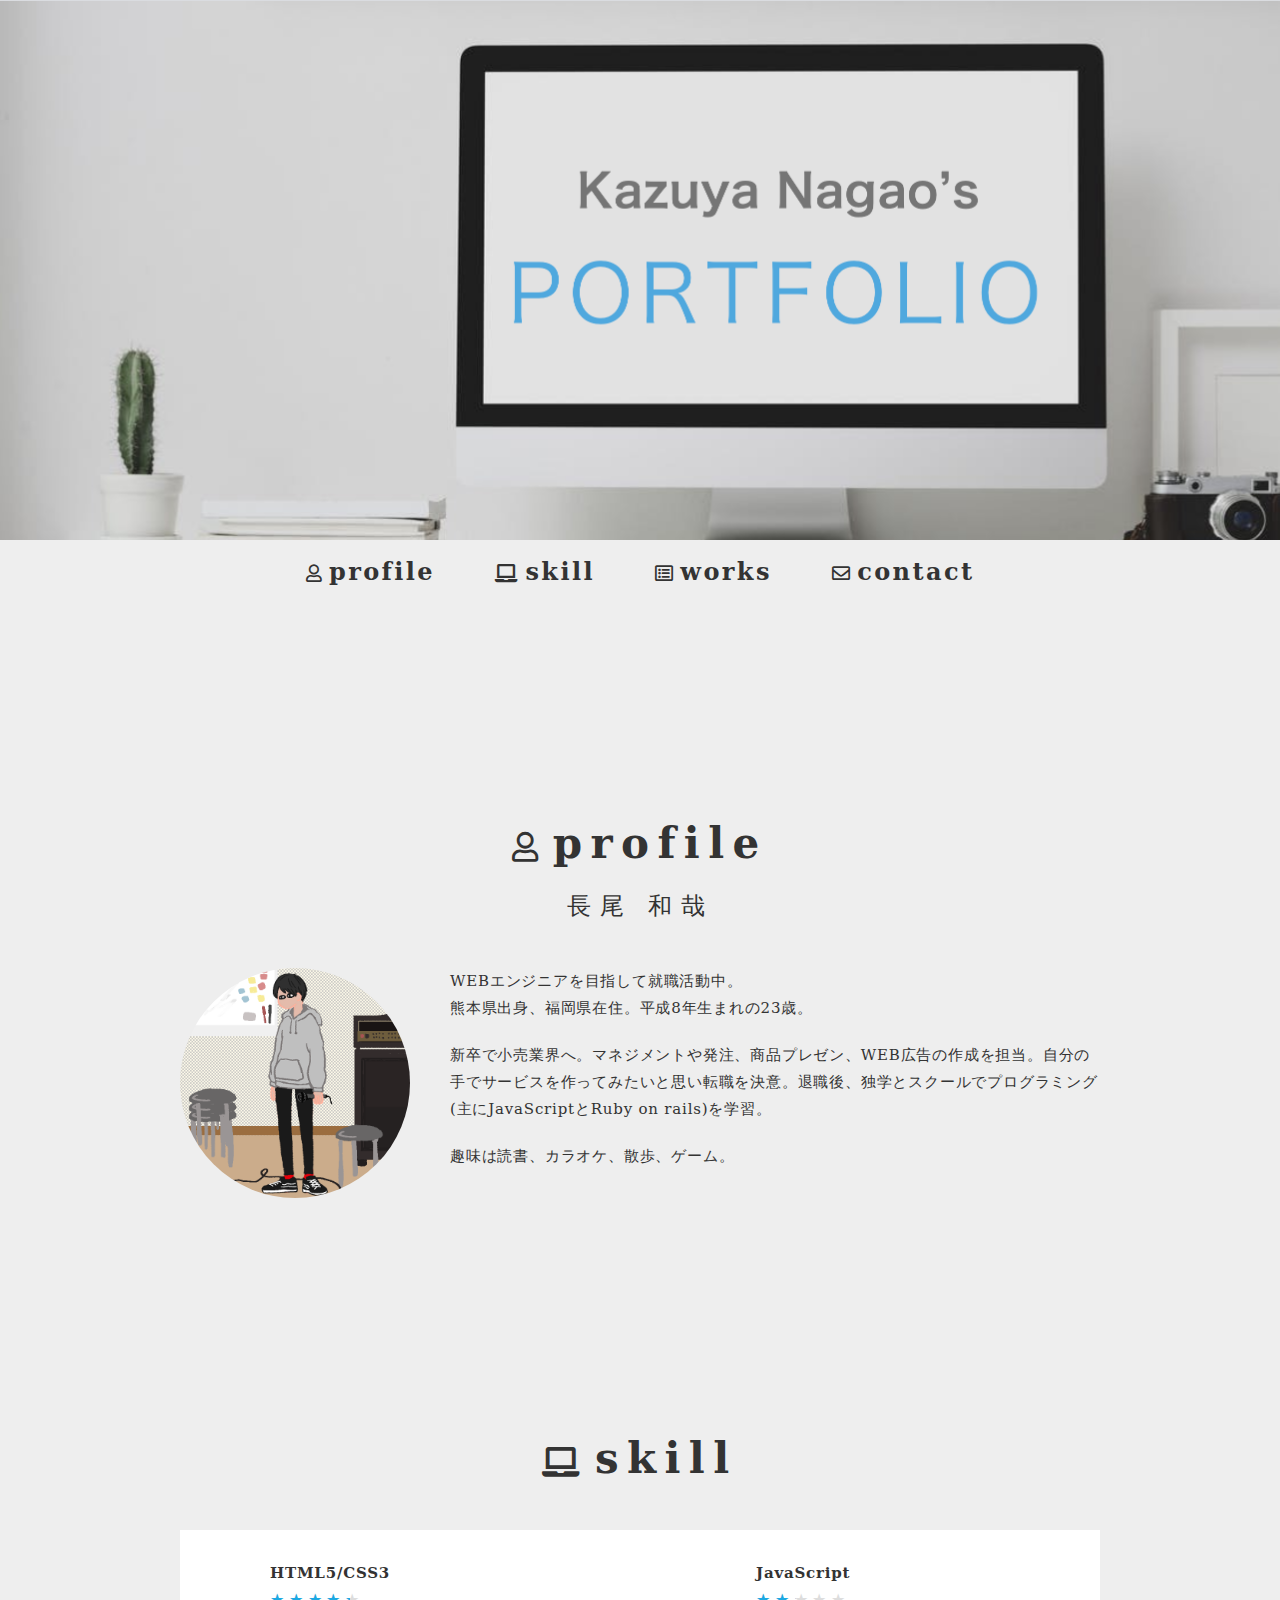
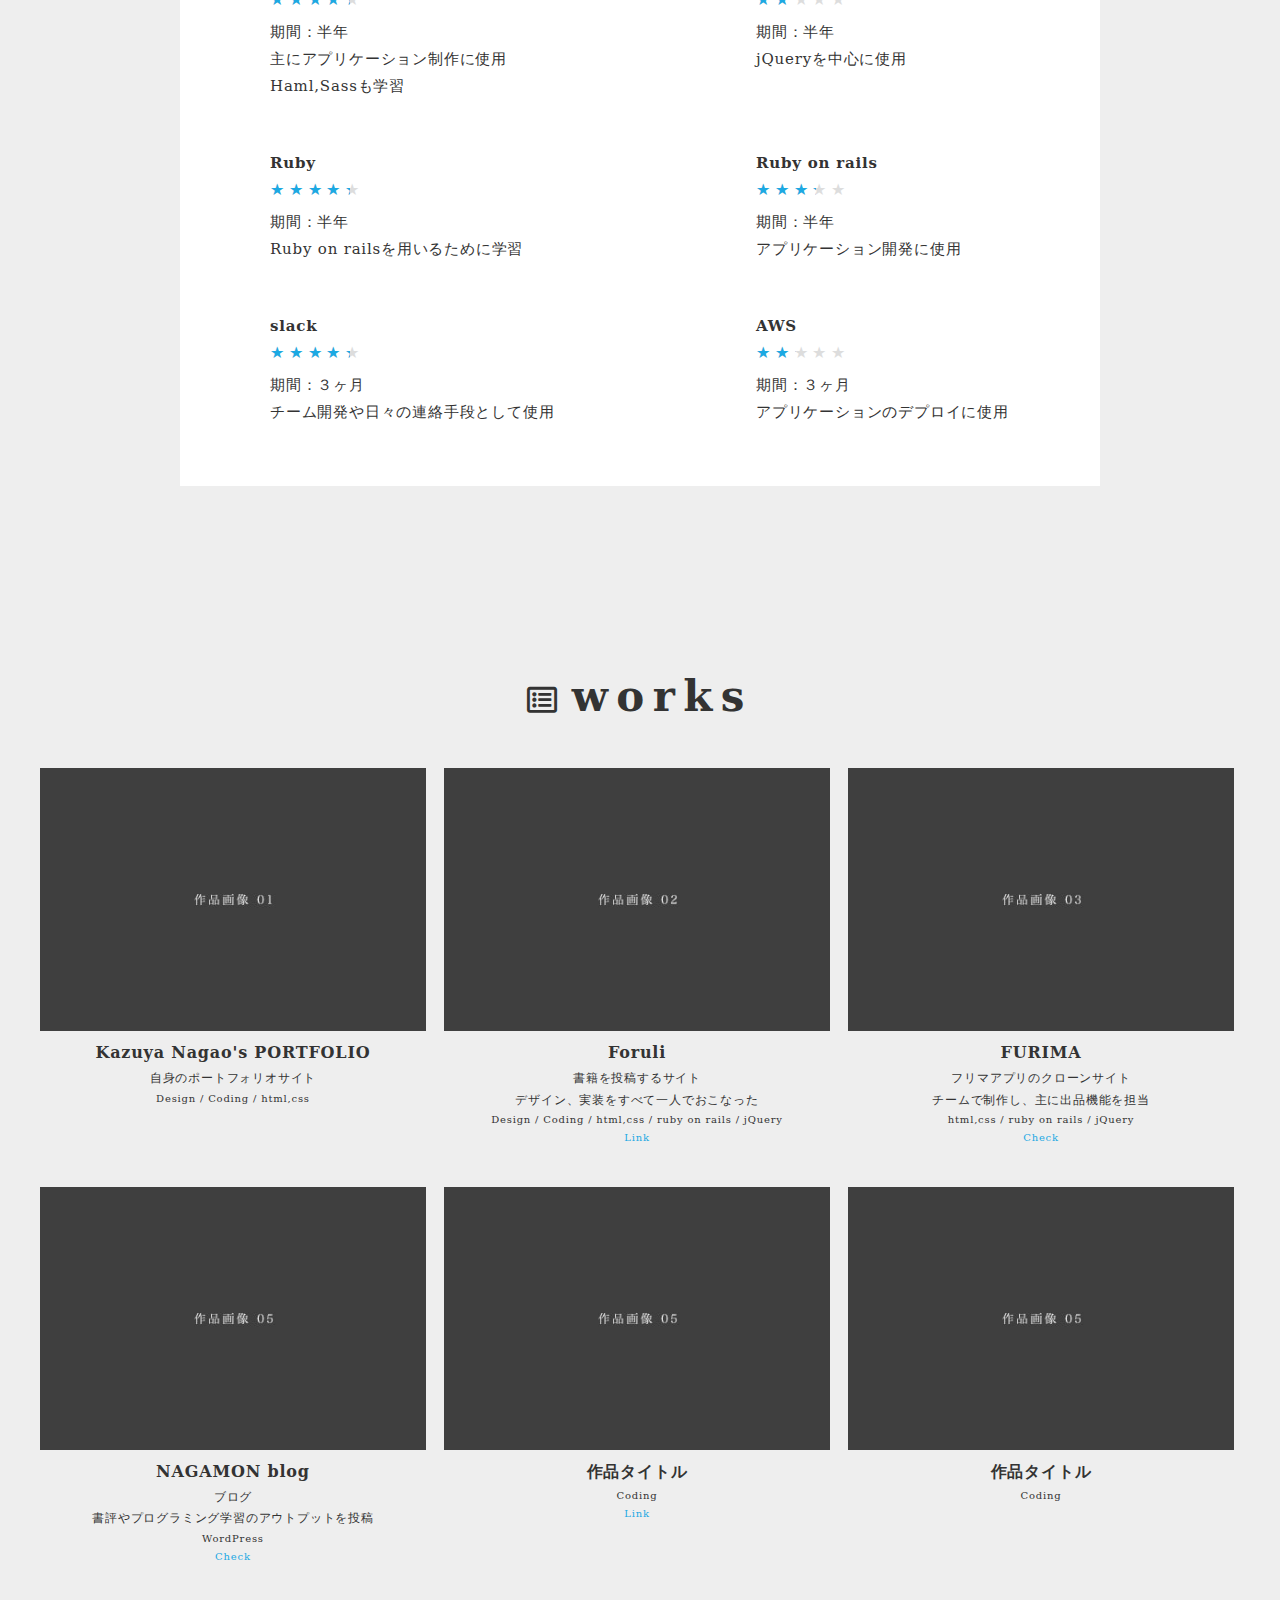
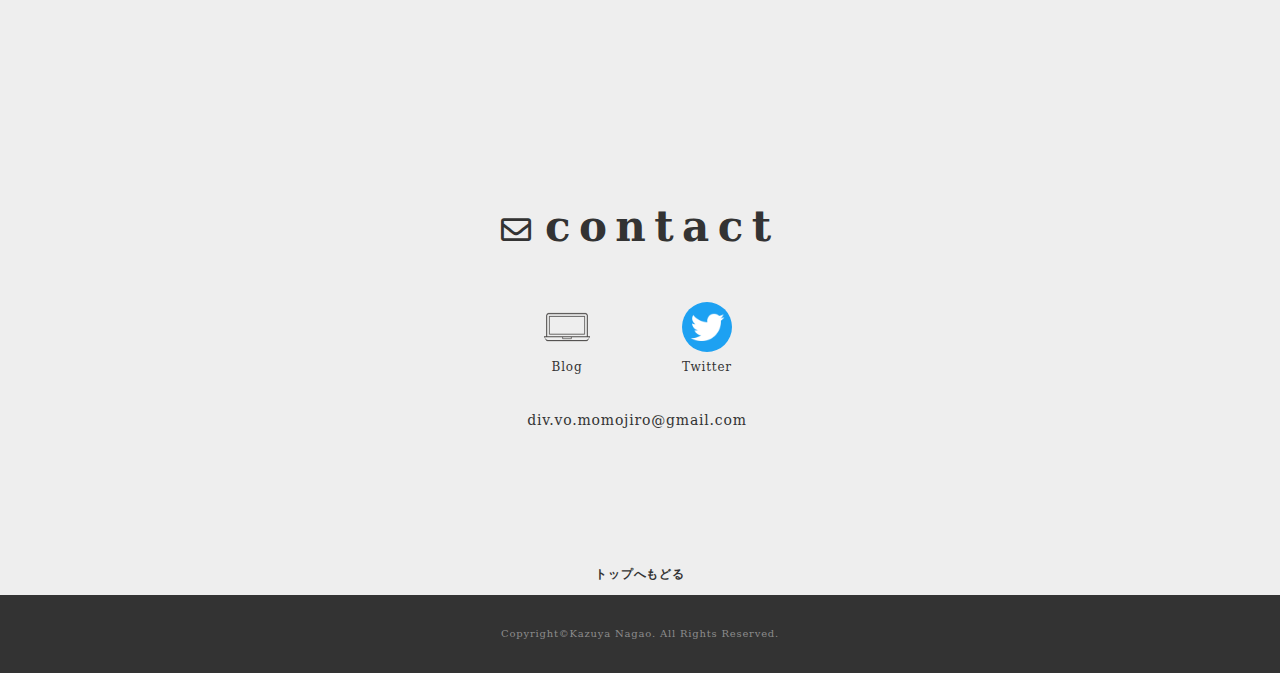
<file: index.html>
<!DOCTYPE html>
<html>
<head>
  <meta charset="utf-8">
  <meta name="viewport" content="width=device-width,initial-scale=1.0,user-scalable=no">
  <meta property='og:type' content='website'>
  <meta property='og:title' content='ナガオカズヤのポートフォリオ'>
  <meta property='og:url' content='URL入る'>
  <meta property='og:description' content='ナガオカズヤのポートフォリオ'>
  <meta property="og:image" content="img/ogp.png">
  <meta name="description" content="ナガオカズヤのポートフォリオ。" />
  <title>長尾和哉ポートフォリオ</title>
  <link href="https://fonts.googleapis.com/css?family=Amatic+SC&display=swap" rel="stylesheet">
  <link href="https://fonts.googleapis.com/css?family=Cormorant+Garamond&display=swap" rel="stylesheet">
  <link href="css/reset.css" media="all" rel="stylesheet" type="text/css" />
  <link href="css/photoswipe/photoswipe.css" media="all" rel="stylesheet" type="text/css" />
  <link href="css/photoswipe/default-skin/default-skin.css" media="all" rel="stylesheet" type="text/css" />
  <link href="css/style.css" media="all" rel="stylesheet" type="text/css" />
  <link rel="shortcut icon" href="img/favicon.ico" />
  <link href="https://use.fontawesome.com/releases/v5.6.1/css/all.css" rel="stylesheet">
</head>

<body>
  <div class="wrapper">

    <!-- .header -->
    <header class="header">
      <h1 class="logo">
        <!-- <span class="logo-name">Kazuya Nagao’s -->
        </span>
        <!-- <span class="logo-title">PORTFOLIO</span> -->
      </h1>
    </header>
    <!-- /.header -->

    <!-- .gnav -->
    <nav class="gnav">
      <ul class="gnav-list">
        <li class="gnav-item"><a class="gnav-link" href="#about-section"><i class="far fa-user"></i>PROFILE</a></li>
        <li class="gnav-item"><a class="gnav-link" href="#skill-section"><i class="fas fa-laptop"></i>SKILL</a></li>
        <li class="gnav-item"><a class="gnav-link" href="#works-section"><i class="far fa-list-alt"></i>WORKS</a></li>
        <li class="gnav-item"><a class="gnav-link" href="#contact-section"><i class="far fa-envelope"></i></i>CONTACT</a></li>
      </ul>
    </nav>
    <!-- /.gnav -->

    <main class="content">
      <!-- .about-secion -->
      <section class="about-section section" id="about-section">
        <div class="inner">
          <div class="section-heading">
            <h2 class="heading-primary"><i class="far fa-user profile"></i>PROFILE</h2>
          </div>
          <div class="section-lead">
            <p class="name">
              長尾 和哉
            </p>
          </div>
          <div class="section-body about">
            <div class="about-item">
              <div class="about-image-wrapper">
                <img class="about-image" src="img/profile/profile_ngo.png" alt=""></div>
              <div class="about-body">
                <p>WEBエンジニアを目指して就職活動中。<br>熊本県出身、福岡県在住。平成8年生まれの23歳。</p><p>新卒で小売業界へ。マネジメントや発注、商品プレゼン、WEB広告の作成を担当。自分の手でサービスを作ってみたいと思い転職を決意。退職後、独学とスクールでプログラミング(主にJavaScriptとRuby on rails)を学習。<p>趣味は読書、カラオケ、散歩、ゲーム。</p></p>
                
              </div>
            </div>
          </div>
        </div>
      </section>
      <!-- /.about-secion -->

      <!-- .skill-secion -->
      <section class="skill-section section" id="skill-section">
        <div class="inner">
          <div class="section-heading">
            <h2 class="heading-primary"><i class="fas fa-laptop skill-top"></i>SKILL</h2>
          </div>
          <div class="section-lead">
          </div>
          <div class="section-body skill">
            <div class="skill-list">
              <div class="skill-item">
                <div class="skill-image-wrapper">
                  <!-- <img class="skill-image" src="img/skill/html_css.jpg" alt=""> -->
                </div>
                <div class="skill-body">
                  <h3 class="skill-title">HTML5/CSS3</h3>
                  <div class="skill-rating rating">
                    <div class="rate rate4"></div>
                  </div>
                  <p>期間：半年<br>主にアプリケーション制作に使用<br>Haml,Sassも学習</p>
                </div>
              </div>
              <div class="skill-item">
                <div class="skill-image-wrapper">
                  <!-- <img class="skill-image" src="img/skill/javascript.png" alt=""> -->
                </div>
                <div class="skill-body">
                  <h3 class="skill-title">JavaScript</h3>
                  <div class="skill-rating rating">
                    <div class="rate rate2"></div>
                  </div>
                  <p>期間：半年<br>
                    jQueryを中心に使用</p>
                </div>
              </div>
              <div class="skill-item">
                <div class="skill-image-wrapper">
                  <!-- <img class="skill-image" src="img/skill/ruby.png" alt=""> -->
                </div>
                <div class="skill-body">
                  <h3 class="skill-title">Ruby</h3>
                  <div class="skill-rating rating">
                    <div class="rate rate4"></div>
                  </div>
                  <p>期間：半年<br>
                    Ruby on railsを用いるために学習</p>
                </div>
              </div>

              <div class="skill-item">
                <div class="skill-image-wrapper">
                  <!-- <img class="skill-image" src="img/skill/icon_skill.png" alt=""> -->
                </div>
                <div class="skill-body">
                  <h3 class="skill-title">Ruby on rails</h3>
                  <div class="skill-rating rating">
                    <div class="rate rate3"></div>
                  </div>
                  <p>期間：半年<br>
                    アプリケーション開発に使用</p>
                </div>
              </div>

              <div class="skill-item">
                <div class="skill-image-wrapper">
                  <!-- <img class="skill-image" src="img/skill/icon_skill.png" alt=""> -->
                </div>
                <div class="skill-body">
                  <h3 class="skill-title">slack</h3>
                  <div class="skill-rating rating">
                    <div class="rate rate4"></div>
                  </div>
                  <p>期間：３ヶ月<br>
                    チーム開発や日々の連絡手段として使用</p>
                </div>
              </div>

              <div class="skill-item">
                <div class="skill-image-wrapper">
                  <!-- <img class="skill-image" src="img/skill/icon_skill.png" alt=""> -->
                </div>
                <div class="skill-body">
                  <h3 class="skill-title">AWS</h3>
                  <div class="skill-rating rating">
                    <div class="rate rate2"></div>
                  </div>
                  <p>期間：３ヶ月<br>
                    アプリケーションのデプロイに使用</p>
                </div>
              </div>
            </div>
          </div>
        </div>
      </section>
      <!-- /.skill-secion -->

      <!-- .works-secion -->
      <section class="works-section section" id="works-section">
        <div class="inner">
          <div class="section-heading">
            <h2 class="heading-primary"><i class="far fa-list-alt works"></i>Works</h2>
          </div>
          <p class="section-lead">
          </p>
          <div class="section-body works">
            <div class="works-list js-my-gallery">
              <figure class="works-item">
                <a href="img/works/work01.jpg" data-size="980x668" class="works-link works-image-wrapper hover-action">
                  <img class="works-image fadein lazyloaded" src="img/works/thumb/thumb_work01.jpg"
                    data-src="img/works/company.jpg" alt="">
                </a>
                <figcaption class="works-body">
                  <div class="works-title">Kazuya Nagao's PORTFOLIO</div>
                  <div class="works-about">自身のポートフォリオサイト</div>
                  <div class="works-text">Design / Coding / html,css</div>
                  <div class="works-url"><a class="works-url-link" href="#" target="_blank"></a>
                  </div>
                </figcaption>
              </figure>
              <figure class="works-item">
                <a href="img/works/work02.jpg" data-size="980x668" class="works-link works-image-wrapper hover-action">
                  <img class="works-image fadein lazyloaded" src="img/works/thumb/thumb_work02.jpg"
                    data-src="img/works/company.jpg" alt="">
                </a>
                <figcaption class="works-body">
                  <div class="works-title">Foruli</div>
                  <div class="works-about">書籍を投稿するサイト<br>デザイン、実装をすべて一人でおこなった</div>
                  <div class="works-text">Design / Coding / html,css / ruby on rails / jQuery</div>
                  <div class="works-url"><a class="works-url-link" href="#" target="_blank">Link</a>
                  </div>
                </figcaption>
              </figure>
              <figure class="works-item">
                <a href="img/works/work03.jpg" data-size="980x668" class="works-link works-image-wrapper hover-action">
                  <img class="works-image fadein lazyloaded" src="img/works/thumb/thumb_work03.jpg"
                    data-src="img/works/company.jpg" alt="">
                </a>
                <figcaption class="works-body">
                  <div class="works-title">FURIMA</div>
                  <div class="works-about">フリマアプリのクローンサイト<br>チームで制作し、主に出品機能を担当</div>
                  <div class="works-text">html,css / ruby on rails / jQuery</div>
                  <div class="works-url"><a class="works-url-link" href="#" target="_blank">Check</a>
                  </div>
                </figcaption>
              </figure>
              <figure class="works-item">
                <a href="img/works/work04.jpg" data-size="980x668" class="works-link works-image-wrapper hover-action">
                  <img class="works-image fadein lazyloaded" src="img/works/thumb/thumb_work05.jpg"
                    data-src="img/works/company.jpg" alt="">
                </a>
                <figcaption class="works-body">
                  <div class="works-title">NAGAMON blog</div>
                  <div class="works-about">ブログ<br>書評やプログラミング学習のアウトプットを投稿</div>
                  <div class="works-text">WordPress</div>
                  <div class="works-url"><a class="works-url-link" href="https://nagamonblog.com/" target="_blank">Check</a>
                  </div>
                </figcaption>
              </figure>
              <figure class="works-item">
                <a href="img/works/work05.jpg" data-size="980x668" class="works-link works-image-wrapper hover-action">
                  <img class="works-image fadein lazyloaded" src="img/works/thumb/thumb_work05.jpg"
                    data-src="img/works/blog.png" alt="">
                </a>
                <figcaption class="works-body">
                  <div class="works-title">作品タイトル</div>
                  <div class="works-text">Coding</div>
                  <div class="works-url"><a class="works-url-link" href="#" target="_blank">Link</a>
                  </div>
                </figcaption>
              </figure>
              <figure class="works-item">
                <a href="img/works/work05.jpg" data-size="980x668" class="works-link works-image-wrapper hover-action">
                  <img class="works-image fadein lazyloaded" src="img/works/thumb/thumb_work05.jpg"
                    data-src="img/works/company.jpg" alt="">
                </a>
                <figcaption class="works-body">
                  <div class="works-title">作品タイトル</div>
                  <div class="works-text">Coding</div>
                </figcaption>
              </figure>

            </div>
          </div>
        </div>
      </section>
      <!-- /.works-secion -->

      <!-- .contact-secion -->
      <section class="contact-section section" id="contact-section">
        <div class="inner">
          <div class="section-heading">
            <h2 class="heading-primary"></i><i class="far fa-envelope contact"></i>CONTACT</h2>
          </div>
          <div class="section-lead">
          </div>
          <div class="section-body contact">
            <ul class="contact-list">
              <li class="contact-item">
                <a class="contact-image-wrapper" href="https://nagamonblog.com/" target="_blank"><img class="contact-image"
                    src="img/contact/PC.png" alt="">
                  <span class="contact-name">Blog</span></a>
              </li>
              <li class="contact-item">
                <a class="contact-image-wrapper" href="https://twitter.com/nagamon_tech" target="_blank"><img class="contact-image"
                    src="img/contact/twitter.png" alt="">
                  <span class="contact-name">Twitter</span></a>
              </li>
            </ul>
            <div class="contact-text">div.vo.momojiro@gmail.com</div>
          </div>
        </div>
      </section>
      <!-- /.contact-secion -->

    </main>

    <!-- .footer -->
    <footer class="footer">
      <div id="js-page-top" class="page-top">
        トップへもどる
      </div>
      <div class="inner">
        <p class="copyright">Copyright&copy;Kazuya Nagao. All Rights Reserved.</p>
      </div>
    </footer>
    <!-- /.footer -->

  </div>

  <!-- 下記はPhotoswipeプラグイン用 -->
  <!-- Root element of PhotoSwipe. Must have class pswp. -->
  <div class="pswp" tabindex="-1" role="dialog" aria-hidden="true">

    <!-- Background of PhotoSwipe.
           It's a separate element as animating opacity is faster than rgba(). -->
    <div class="pswp__bg"></div>

    <!-- Slides wrapper with overflow:hidden. -->
    <div class="pswp__scroll-wrap">

      <!-- Container that holds slides.
              PhotoSwipe keeps only 3 of them in the DOM to save memory.
              Don't modify these 3 pswp__item elements, data is added later on. -->
      <div class="pswp__container">
        <div class="pswp__item"></div>
        <div class="pswp__item"></div>
        <div class="pswp__item"></div>
      </div>

      <!-- Default (PhotoSwipeUI_Default) interface on top of sliding area. Can be changed. -->
      <div class="pswp__ui pswp__ui--hidden">

        <div class="pswp__top-bar">

          <!--  Controls are self-explanatory. Order can be changed. -->

          <div class="pswp__counter"></div>

          <button class="pswp__button pswp__button--close" title="Close (Esc)"></button>



          <button class="pswp__button pswp__button--fs" title="Toggle fullscreen"></button>

          <button class="pswp__button pswp__button--zoom" title="Zoom in/out"></button>

          <!-- Preloader demo http://codepen.io/dimsemenov/pen/yyBWoR -->
          <!-- element will get class pswp__preloader--active when preloader is running -->
          <div class="pswp__preloader">
            <div class="pswp__preloader__icn">
              <div class="pswp__preloader__cut">
                <div class="pswp__preloader__donut"></div>
              </div>
            </div>
          </div>
        </div>

        <div class="pswp__share-modal pswp__share-modal--hidden pswp__single-tap">
          <div class="pswp__share-tooltip"></div>
        </div>

        <button class="pswp__button pswp__button--arrow--left" title="Previous (arrow left)">
        </button>

        <button class="pswp__button pswp__button--arrow--right" title="Next (arrow right)">
        </button>

        <div class="pswp__caption">
          <div class="pswp__caption__center"></div>
        </div>

      </div>

    </div>


  </div>
  <script src="https://ajax.googleapis.com/ajax/libs/jquery/3.5.1/jquery.min.js"></script>
  <script src="js/photoswipe/photoswipe.min.js"></script>
  <script src="js/photoswipe/photoswipe-ui-default.js"></script>
  <script src="js/photoswipe/photoswipe-setup.js"></script>
  <script src="js/script.js"></script>
</body>
</html>
</file>
<file: css/photoswipe/photoswipe.css>
/*! PhotoSwipe main CSS by Dmitry Semenov | photoswipe.com | MIT license */
/*
	Styles for basic PhotoSwipe functionality (sliding area, open/close transitions)
*/
/* pswp = photoswipe */
.pswp {
  display: none;
  position: absolute;
  width: 100%;
  height: 100%;
  left: 0;
  top: 0;
  overflow: hidden;
  -ms-touch-action: none;
  touch-action: none;
  z-index: 1500;
  -webkit-text-size-adjust: 100%;
  /* create separate layer, to avoid paint on window.onscroll in webkit/blink */
  -webkit-backface-visibility: hidden;
  outline: none; }
  .pswp * {
    -webkit-box-sizing: border-box;
            box-sizing: border-box; }
  .pswp img {
    max-width: none; }

/* style is added when JS option showHideOpacity is set to true */
.pswp--animate_opacity {
  /* 0.001, because opacity:0 doesn't trigger Paint action, which causes lag at start of transition */
  opacity: 0.001;
  will-change: opacity;
  /* for open/close transition */
  -webkit-transition: opacity 333ms cubic-bezier(0.4, 0, 0.22, 1);
          transition: opacity 333ms cubic-bezier(0.4, 0, 0.22, 1); }

.pswp--open {
  display: block; }

.pswp--zoom-allowed .pswp__img {
  /* autoprefixer: off */
  cursor: -webkit-zoom-in;
  cursor: -moz-zoom-in;
  cursor: zoom-in; }

.pswp--zoomed-in .pswp__img {
  /* autoprefixer: off */
  cursor: -webkit-grab;
  cursor: -moz-grab;
  cursor: grab; }

.pswp--dragging .pswp__img {
  /* autoprefixer: off */
  cursor: -webkit-grabbing;
  cursor: -moz-grabbing;
  cursor: grabbing; }

/*
	Background is added as a separate element.
	As animating opacity is much faster than animating rgba() background-color.
*/
.pswp__bg {
  position: absolute;
  left: 0;
  top: 0;
  width: 100%;
  height: 100%;
  background: #000;
  opacity: 0;
  -webkit-transform: translateZ(0);
          transform: translateZ(0);
  -webkit-backface-visibility: hidden;
  will-change: opacity; }

.pswp__scroll-wrap {
  position: absolute;
  left: 0;
  top: 0;
  width: 100%;
  height: 100%;
  overflow: hidden; }

.pswp__container,
.pswp__zoom-wrap {
  -ms-touch-action: none;
  touch-action: none;
  position: absolute;
  left: 0;
  right: 0;
  top: 0;
  bottom: 0; }

/* Prevent selection and tap highlights */
.pswp__container,
.pswp__img {
  -webkit-user-select: none;
  -moz-user-select: none;
  -ms-user-select: none;
      user-select: none;
  -webkit-tap-highlight-color: transparent;
  -webkit-touch-callout: none; }

.pswp__zoom-wrap {
  position: absolute;
  width: 100%;
  -webkit-transform-origin: left top;
  -ms-transform-origin: left top;
  transform-origin: left top;
  /* for open/close transition */
  -webkit-transition: -webkit-transform 333ms cubic-bezier(0.4, 0, 0.22, 1);
          transition: transform 333ms cubic-bezier(0.4, 0, 0.22, 1); }

.pswp__bg {
  will-change: opacity;
  /* for open/close transition */
  -webkit-transition: opacity 333ms cubic-bezier(0.4, 0, 0.22, 1);
          transition: opacity 333ms cubic-bezier(0.4, 0, 0.22, 1); }

.pswp--animated-in .pswp__bg,
.pswp--animated-in .pswp__zoom-wrap {
  -webkit-transition: none;
  transition: none; }

.pswp__container,
.pswp__zoom-wrap {
  -webkit-backface-visibility: hidden; }

.pswp__item {
  position: absolute;
  left: 0;
  right: 0;
  top: 0;
  bottom: 0;
  overflow: hidden; }

.pswp__img {
  position: absolute;
  width: auto;
  height: auto;
  top: 0;
  left: 0; }

/*
	stretched thumbnail or div placeholder element (see below)
	style is added to avoid flickering in webkit/blink when layers overlap
*/
.pswp__img--placeholder {
  -webkit-backface-visibility: hidden; }

/*
	div element that matches size of large image
	large image loads on top of it
*/
.pswp__img--placeholder--blank {
  background: #222; }

.pswp--ie .pswp__img {
  width: 100% !important;
  height: auto !important;
  left: 0;
  top: 0; }

/*
	Error message appears when image is not loaded
	(JS option errorMsg controls markup)
*/
.pswp__error-msg {
  position: absolute;
  left: 0;
  top: 50%;
  width: 100%;
  text-align: center;
  font-size: 14px;
  line-height: 16px;
  margin-top: -8px;
  color: #CCC; }

.pswp__error-msg a {
  color: #CCC;
  text-decoration: underline; }
</file>
<file: css/photoswipe/default-skin/default-skin.css>
/*! PhotoSwipe Default UI CSS by Dmitry Semenov | photoswipe.com | MIT license */
/*

	Contents:

	1. Buttons
	2. Share modal and links
	3. Index indicator ("1 of X" counter)
	4. Caption
	5. Loading indicator
	6. Additional styles (root element, top bar, idle state, hidden state, etc.)

*/
/*
	
	1. Buttons

 */
/* <button> css reset */
.pswp__button {
  width: 44px;
  height: 44px;
  position: relative;
  background: none;
  cursor: pointer;
  overflow: visible;
  -webkit-appearance: none;
  display: block;
  border: 0;
  padding: 0;
  margin: 0;
  float: right;
  opacity: 0.75;
  -webkit-transition: opacity 0.2s;
          transition: opacity 0.2s;
  -webkit-box-shadow: none;
          box-shadow: none; }
  .pswp__button:focus, .pswp__button:hover {
    opacity: 1; }
  .pswp__button:active {
    outline: none;
    opacity: 0.9; }
  .pswp__button::-moz-focus-inner {
    padding: 0;
    border: 0; }

/* pswp__ui--over-close class it added when mouse is over element that should close gallery */
.pswp__ui--over-close .pswp__button--close {
  opacity: 1; }

.pswp__button,
.pswp__button--arrow--left:before,
.pswp__button--arrow--right:before {
  background: url(default-skin.png) 0 0 no-repeat;
  background-size: 264px 88px;
  width: 44px;
  height: 44px; }

@media (-webkit-min-device-pixel-ratio: 1.1), (-webkit-min-device-pixel-ratio: 1.09375), (min-resolution: 105dpi), (min-resolution: 1.1dppx) {
  /* Serve SVG sprite if browser supports SVG and resolution is more than 105dpi */
  .pswp--svg .pswp__button,
  .pswp--svg .pswp__button--arrow--left:before,
  .pswp--svg .pswp__button--arrow--right:before {
    background-image: url(default-skin.svg); }
  .pswp--svg .pswp__button--arrow--left,
  .pswp--svg .pswp__button--arrow--right {
    background: none; } }

.pswp__button--close {
  background-position: 0 -44px; }

.pswp__button--share {
  background-position: -44px -44px; }

.pswp__button--fs {
  display: none; }

.pswp--supports-fs .pswp__button--fs {
  display: block; }

.pswp--fs .pswp__button--fs {
  background-position: -44px 0; }

.pswp__button--zoom {
  display: none;
  background-position: -88px 0; }

.pswp--zoom-allowed .pswp__button--zoom {
  display: block; }

.pswp--zoomed-in .pswp__button--zoom {
  background-position: -132px 0; }

/* no arrows on touch screens */
.pswp--touch .pswp__button--arrow--left,
.pswp--touch .pswp__button--arrow--right {
  visibility: hidden; }

/*
	Arrow buttons hit area
	(icon is added to :before pseudo-element)
*/
.pswp__button--arrow--left,
.pswp__button--arrow--right {
  background: none;
  top: 50%;
  margin-top: -50px;
  width: 70px;
  height: 100px;
  position: absolute; }

.pswp__button--arrow--left {
  left: 0; }

.pswp__button--arrow--right {
  right: 0; }

.pswp__button--arrow--left:before,
.pswp__button--arrow--right:before {
  content: '';
  top: 35px;
  background-color: rgba(0, 0, 0, 0.3);
  height: 30px;
  width: 32px;
  position: absolute; }

.pswp__button--arrow--left:before {
  left: 6px;
  background-position: -138px -44px; }

.pswp__button--arrow--right:before {
  right: 6px;
  background-position: -94px -44px; }

/*

	2. Share modal/popup and links

 */
.pswp__counter,
.pswp__share-modal {
  -webkit-user-select: none;
  -moz-user-select: none;
  -ms-user-select: none;
      user-select: none; }

.pswp__share-modal {
  display: block;
  background: rgba(0, 0, 0, 0.5);
  width: 100%;
  height: 100%;
  top: 0;
  left: 0;
  padding: 10px;
  position: absolute;
  z-index: 1600;
  opacity: 0;
  -webkit-transition: opacity 0.25s ease-out;
          transition: opacity 0.25s ease-out;
  -webkit-backface-visibility: hidden;
  will-change: opacity; }

.pswp__share-modal--hidden {
  display: none; }

.pswp__share-tooltip {
  z-index: 1620;
  position: absolute;
  background: #FFF;
  top: 56px;
  border-radius: 2px;
  display: block;
  width: auto;
  right: 44px;
  -webkit-box-shadow: 0 2px 5px rgba(0, 0, 0, 0.25);
          box-shadow: 0 2px 5px rgba(0, 0, 0, 0.25);
  -webkit-transform: translateY(6px);
      -ms-transform: translateY(6px);
          transform: translateY(6px);
  -webkit-transition: -webkit-transform 0.25s;
          transition: transform 0.25s;
  -webkit-backface-visibility: hidden;
  will-change: transform; }
  .pswp__share-tooltip a {
    display: block;
    padding: 8px 12px;
    color: #000;
    text-decoration: none;
    font-size: 14px;
    line-height: 18px; }
    .pswp__share-tooltip a:hover {
      text-decoration: none;
      color: #000; }
    .pswp__share-tooltip a:first-child {
      /* round corners on the first/last list item */
      border-radius: 2px 2px 0 0; }
    .pswp__share-tooltip a:last-child {
      border-radius: 0 0 2px 2px; }

.pswp__share-modal--fade-in {
  opacity: 1; }
  .pswp__share-modal--fade-in .pswp__share-tooltip {
    -webkit-transform: translateY(0);
        -ms-transform: translateY(0);
            transform: translateY(0); }

/* increase size of share links on touch devices */
.pswp--touch .pswp__share-tooltip a {
  padding: 16px 12px; }

a.pswp__share--facebook:before {
  content: '';
  display: block;
  width: 0;
  height: 0;
  position: absolute;
  top: -12px;
  right: 15px;
  border: 6px solid transparent;
  border-bottom-color: #FFF;
  -webkit-pointer-events: none;
  -moz-pointer-events: none;
  pointer-events: none; }

a.pswp__share--facebook:hover {
  background: #3E5C9A;
  color: #FFF; }
  a.pswp__share--facebook:hover:before {
    border-bottom-color: #3E5C9A; }

a.pswp__share--twitter:hover {
  background: #55ACEE;
  color: #FFF; }

a.pswp__share--pinterest:hover {
  background: #CCC;
  color: #CE272D; }

a.pswp__share--download:hover {
  background: #DDD; }

/*

	3. Index indicator ("1 of X" counter)

 */
.pswp__counter {
  position: absolute;
  left: 0;
  top: 0;
  height: 44px;
  font-size: 13px;
  line-height: 44px;
  color: #FFF;
  opacity: 0.75;
  padding: 0 10px; }

/*
	
	4. Caption

 */
.pswp__caption {
  position: absolute;
  left: 0;
  bottom: 0;
  width: 100%;
  min-height: 44px; }
  .pswp__caption small {
    font-size: 11px;
    color: #BBB; }

.pswp__caption__center {
  text-align: left;
  max-width: 420px;
  margin: 0 auto;
  font-size: 13px;
  padding: 10px;
  line-height: 20px;
  color: #CCC; }

.pswp__caption--empty {
  display: none; }

/* Fake caption element, used to calculate height of next/prev image */
.pswp__caption--fake {
  visibility: hidden; }

/*

	5. Loading indicator (preloader)

	You can play with it here - http://codepen.io/dimsemenov/pen/yyBWoR

 */
.pswp__preloader {
  width: 44px;
  height: 44px;
  position: absolute;
  top: 0;
  left: 50%;
  margin-left: -22px;
  opacity: 0;
  -webkit-transition: opacity 0.25s ease-out;
          transition: opacity 0.25s ease-out;
  will-change: opacity;
  direction: ltr; }

.pswp__preloader__icn {
  width: 20px;
  height: 20px;
  margin: 12px; }

.pswp__preloader--active {
  opacity: 1; }
  .pswp__preloader--active .pswp__preloader__icn {
    /* We use .gif in browsers that don't support CSS animation */
    background: url(preloader.gif) 0 0 no-repeat; }

.pswp--css_animation .pswp__preloader--active {
  opacity: 1; }
  .pswp--css_animation .pswp__preloader--active .pswp__preloader__icn {
    -webkit-animation: clockwise 500ms linear infinite;
            animation: clockwise 500ms linear infinite; }
  .pswp--css_animation .pswp__preloader--active .pswp__preloader__donut {
    -webkit-animation: donut-rotate 1000ms cubic-bezier(0.4, 0, 0.22, 1) infinite;
            animation: donut-rotate 1000ms cubic-bezier(0.4, 0, 0.22, 1) infinite; }

.pswp--css_animation .pswp__preloader__icn {
  background: none;
  opacity: 0.75;
  width: 14px;
  height: 14px;
  position: absolute;
  left: 15px;
  top: 15px;
  margin: 0; }

.pswp--css_animation .pswp__preloader__cut {
  /* 
			The idea of animating inner circle is based on Polymer ("material") loading indicator 
			 by Keanu Lee https://blog.keanulee.com/2014/10/20/the-tale-of-three-spinners.html
		*/
  position: relative;
  width: 7px;
  height: 14px;
  overflow: hidden; }

.pswp--css_animation .pswp__preloader__donut {
  -webkit-box-sizing: border-box;
          box-sizing: border-box;
  width: 14px;
  height: 14px;
  border: 2px solid #FFF;
  border-radius: 50%;
  border-left-color: transparent;
  border-bottom-color: transparent;
  position: absolute;
  top: 0;
  left: 0;
  background: none;
  margin: 0; }

@media screen and (max-width: 1024px) {
  .pswp__preloader {
    position: relative;
    left: auto;
    top: auto;
    margin: 0;
    float: right; } }

@-webkit-keyframes clockwise {
  0% {
    -webkit-transform: rotate(0deg);
            transform: rotate(0deg); }
  100% {
    -webkit-transform: rotate(360deg);
            transform: rotate(360deg); } }

@keyframes clockwise {
  0% {
    -webkit-transform: rotate(0deg);
            transform: rotate(0deg); }
  100% {
    -webkit-transform: rotate(360deg);
            transform: rotate(360deg); } }

@-webkit-keyframes donut-rotate {
  0% {
    -webkit-transform: rotate(0);
            transform: rotate(0); }
  50% {
    -webkit-transform: rotate(-140deg);
            transform: rotate(-140deg); }
  100% {
    -webkit-transform: rotate(0);
            transform: rotate(0); } }

@keyframes donut-rotate {
  0% {
    -webkit-transform: rotate(0);
            transform: rotate(0); }
  50% {
    -webkit-transform: rotate(-140deg);
            transform: rotate(-140deg); }
  100% {
    -webkit-transform: rotate(0);
            transform: rotate(0); } }

/*
	
	6. Additional styles

 */
/* root element of UI */
.pswp__ui {
  -webkit-font-smoothing: auto;
  visibility: visible;
  opacity: 1;
  z-index: 1550; }

/* top black bar with buttons and "1 of X" indicator */
.pswp__top-bar {
  position: absolute;
  left: 0;
  top: 0;
  height: 44px;
  width: 100%; }

.pswp__caption,
.pswp__top-bar,
.pswp--has_mouse .pswp__button--arrow--left,
.pswp--has_mouse .pswp__button--arrow--right {
  -webkit-backface-visibility: hidden;
  will-change: opacity;
  -webkit-transition: opacity 333ms cubic-bezier(0.4, 0, 0.22, 1);
          transition: opacity 333ms cubic-bezier(0.4, 0, 0.22, 1); }

/* pswp--has_mouse class is added only when two subsequent mousemove events occur */
.pswp--has_mouse .pswp__button--arrow--left,
.pswp--has_mouse .pswp__button--arrow--right {
  visibility: visible; }

.pswp__top-bar,
.pswp__caption {
  background-color: rgba(0, 0, 0, 0.5); }

/* pswp__ui--fit class is added when main image "fits" between top bar and bottom bar (caption) */
.pswp__ui--fit .pswp__top-bar,
.pswp__ui--fit .pswp__caption {
  background-color: rgba(0, 0, 0, 0.3); }

/* pswp__ui--idle class is added when mouse isn't moving for several seconds (JS option timeToIdle) */
.pswp__ui--idle .pswp__top-bar {
  opacity: 0; }

.pswp__ui--idle .pswp__button--arrow--left,
.pswp__ui--idle .pswp__button--arrow--right {
  opacity: 0; }

/*
	pswp__ui--hidden class is added when controls are hidden
	e.g. when user taps to toggle visibility of controls
*/
.pswp__ui--hidden .pswp__top-bar,
.pswp__ui--hidden .pswp__caption,
.pswp__ui--hidden .pswp__button--arrow--left,
.pswp__ui--hidden .pswp__button--arrow--right {
  /* Force paint & create composition layer for controls. */
  opacity: 0.001; }

/* pswp__ui--one-slide class is added when there is just one item in gallery */
.pswp__ui--one-slide .pswp__button--arrow--left,
.pswp__ui--one-slide .pswp__button--arrow--right,
.pswp__ui--one-slide .pswp__counter {
  display: none; }

.pswp__element--disabled {
  display: none !important; }

.pswp--minimal--dark .pswp__top-bar {
  background: none; }
</file>
<file: css/style.css>
*,
*:before,
*:after {
  box-sizing: border-box;
}

body {
  font-family: "serif";
  font-size: 15px;
  line-height: 1.8;
  letter-spacing: .8px;
  word-break: break-all;
  color: #333;
}

a {
  text-decoration: none;
  color: #1ca9e3;
}

a img {
  transition: opacity .3s;
}

a img:hover {
  opacity: .8;
}

img {
  max-width: 100%;
  height: auto;
  vertical-align: middle;
  border-style: none;
}

ul,
li {
  list-style: none;
}

.pc-only {
  display: block;
}

.sp-only {
  display: none;
}

/*--------------------------------
 文字
---------------------------------*/
.heading-primary {
  font-family: "serif";
  font-size: 42px;
  line-height: 1;
  display: inline-block;
  letter-spacing: .2em;
  text-transform: lowercase;
  color: #333;
  margin-bottom: 10px;
}

.section-heading {
  margin-bottom: 10px;
  text-align: center;
}

.section-lead {
  margin-bottom: 40px;
  text-align: center;
}
.far,.fas {
  font-size: 18px;
  margin-right: 5px;
}
.far-main,.fas-main {
  font-size: 28px;
}
.skill-top, .profile, .works, .contact {
  font-size: 30px;
  margin-right: 6px;
}

/*--------------------------------
 レイアウト
---------------------------------*/
.wrapper {
  background-color: #eee;
}

.section {
  padding: 120px 0;
}

.inner {
  max-width: 1320px;
  margin: 0 auto;
  padding: 0 40px;
}

.content {
  margin-top: 100px;
}

/*--------------------------------
ヘッダー
---------------------------------*/
.header {
  display: flex;
  align-items: center;
  justify-content: center;
  height: 540px;
  background-image: url(../img/contact/header.png);
  background-size: cover;
}

.logo-name {
  font-family: "sun-serif";
  font-size: 46px;
  line-height: 1;
  display: block;
  margin-bottom: 20px;
  text-align: center;
  color: #757575;
  margin-bottom: 40px;
}

.logo {
  text-align: center;
  padding-left: 120px;
  padding-bottom: 40px;
}

.logo-title {
  font-family: sans-serif;
  font-size: 80px;
  font-weight: normal;
  line-height: 1;
  display: block;
  letter-spacing: .1em;
  color: #1ca9e3;
}

.logo-text {
  font-size: 14px;
  display: block;
  margin-top: 10px;
  text-align: center;
  letter-spacing: .2em;
}
.name {
  font-size: 24px;
  font-family: serif;
  letter-spacing: 9px;
}

/*--------------------------------
グローバルナビ
---------------------------------*/
.gnav {
  z-index: 1;
  font-family: "serif";
  padding: 10px;
}

.gnav-list {
  display: flex;
  flex-wrap: wrap;
  justify-content: center;
}

.gnav-item {
  padding: 0 30px;
}

.gnav-link {
  font-size: 24px;
  font-weight: bold;
  letter-spacing: .1em;
  text-transform: lowercase;
  color: #333;
  padding-bottom: 4px;
}
.gnav-link:hover {
  border-bottom:2px solid #333;
}

/* iOS対策 */
.ios .gnav-link:hover {
  opacity: 1;
}

.gnav.fixed {
  position: fixed;
  top: 0;
  left: 0;
  width: 100%;
  transform: translate3d(0, 0, 0);
  background-color: #fff;
  -webkit-box-shadow: 0 5px 7px -3px rgba(0, 0, 0, .1);
  box-shadow: 0 5px 7px -3px rgba(0, 0, 0, .1);
}

/*--------------------------------
 Works
---------------------------------*/
.works-list {
  display: flex;
  flex-wrap: wrap;
  margin-bottom: -40px;
}

.works-item {
  flex: 0 0 32.31552%;
  margin-right: 1.52671%;
  margin-bottom: 40px;
}

.works-item:nth-of-type(3n) {
  margin-right: 0;
}

.works-body {
  text-align: center;
}

.works-title {
  font-size: 16px;
  font-weight: bold;
  margin-top: 8px;
}
.works-about {
  font-size: 12px;
}

.works-text {
  font-size: 10px;
}

.works-url {
  font-size: 10px;
}

/*--------------------------------
 About
---------------------------------*/
.about-section .inner {
  max-width: 1000px;
}

.about-item {
  display: flex;
  flex-wrap: wrap;
  justify-content: space-between;
}

.about-image-wrapper {
  flex: 0 0 25%;
  margin-right: 40px;
}

.about-body {
  flex: 1;
}

.about-body p:not(:last-child) {
  margin-bottom: 20px;
}
.about-image {
  border-radius: 200px;
}

/*--------------------------------
 Skill
---------------------------------*/
.skill-section .inner {
  max-width: 1000px;
}

.skill-list {
  display: flex;
  flex-wrap: wrap;
  justify-content: space-between;
  margin-bottom: -50px;
  background-color: #fff;
  padding: 30px 10px 10px 10px;
}

.skill-item {
  display: flex;
  flex: 0 0 46%;
  flex-wrap: wrap;
  justify-content: space-between;
  margin-bottom: 50px;
}

.skill-image-wrapper {
  flex: 0 0 60px;
  margin-right: 20px;
}

.skill-body {
  flex: 1;
}

.skill-body p:not(:last-child) {
  margin-bottom: 20px;
}

.skill-title {
  margin-bottom: 3px;
}

.rate {
  position: relative;
  font-size: 16px;
  display: inline-block;
  width: 100%;
  height: 20px;
  letter-spacing: .3em;
}

.rate:before,
.rate:after {
  position: absolute;
  top: 0;
  left: 0;
  line-height: 20px;
  display: inline-block;
  height: 20px;
  content: "★★★★★";
}

.rate:before {
  color: #ddd;
}

.rate:after {
  overflow: hidden;
  white-space: nowrap;
  color: #1ca9e3;
}

.rate1:after {
  width: 20px;
}

.rate2:after {
  width: 40px;
}

.rate3:after {
  width: 60px;
}

.rate4:after {
  width: 80px;
}

.rate5:after {
  width: 100px;
}

/*--------------------------------
 Contact
---------------------------------*/
.contact-list {
  display: flex;
  align-items: flex-end;
  flex-wrap: wrap;
  justify-content: center;
  margin: 0 auto;
}

.contact-item {
  width: 100px;
  margin: 0 20px;
  text-align: center;
}

.contact-name {
  font-size: 12px;
  display: block;
  margin-top: 5px;
  color: #333;
}

.contact-image {
  width: 50px;
  border-radius: 200px;
}

.contact-text {
  font-size: 14px;
  margin-top: 30px;
  text-align: center;
}

/*--------------------------------
 Footer
---------------------------------*/
.footer {
  background-color: #333;
}

.footer .inner {
  padding: 30px;
}

.copyright {
  font-size: 10px;
  text-align: center;
  color: #8c8c8c;
}

.page-top {
  font-size: 12px;
  font-weight: bold;
  display: block;
  padding: 10px;
  cursor: pointer;
  text-align: center;
  background-color: #eee;
}

/*media Queries 767
----------------------------------------------------*/
@media screen and (max-width: 767px) {
  body {
    font-size: 13px;
    line-height: 1.7;
  }

  .pc-only {
    display: none;
  }

  .sp-only {
    display: block;
  }

  /* 文字 */
  .heading-primary {
    font-size: 32px;
  }

  /* レイアウト */
  .section {
    padding: 60px 0;
  }

  .section .inner {
    padding: 0 15px;
  }

  .content {
    margin-top: 40px;
  }

  /* ヘッダー */
  .header {
    height: 70vh;
  }

  .logo-name {
    font-size: 16px;
  }

  .logo-title {
    font-size: 40px;
  }

  .logo-text {
    font-size: 10px;
  }

  /* グローバルナビ */
  .gnav-list {
    padding: 0 10px;
  }

  .gnav-link {
    font-size: 12px;
  }

  .gnav-link:hover {
    opacity: 1;
  }

  /* Feature */
  .feature-item {
    display: block;
  }

  .feature-image-wrapper {
    max-width: 100%;
    margin-right: 0;
    margin-bottom: 20px;
  }

  /* Works */
  .works-body {
    text-align: left;
  }

  .works-title {
    font-size: 10px;
  }

  .works-list {
    justify-content: space-between;
  }

  .works-item {
    flex: 0 0 48%;
    margin-right: 0;
    margin-bottom: 30px;
  }

  /* About */
  .about-item {
    display: block;
  }

  .about-image-wrapper {
    width: 100px;
    max-width: 100%;
    margin: 0 auto 20px;
  }

  /* Skill */
  .skill-list {
    display: block;
    margin-bottom: 0;
  }

  .skill-item {
    max-width: 100%;
    margin-bottom: 35px;
  }

  .skill-item:last-child {
    margin-bottom: 0;
  }

  .skill-image-wrapper {
    flex: 0 0 75px;
    margin-right: 15px;
  }

  .rate {
    font-size: 15px;
    height: 15px;
  }

  .rate:before,
  .rate:after {
    line-height: 15px;
    height: 15px;
  }

  .rate1:after {
    width: 15px;
  }

  .rate2:after {
    width: 35px;
  }

  .rate3:after {
    width: 55px;
  }

  .rate4:after {
    width: 75px;
  }

  .rate5:after {
    width: 95px;
  }

  /* Contact */
  .contact-item {
    width: 70px;
  }

  /* フッター */
  .footer .inner {
    padding: 20px 0;
  }
}
</file>
